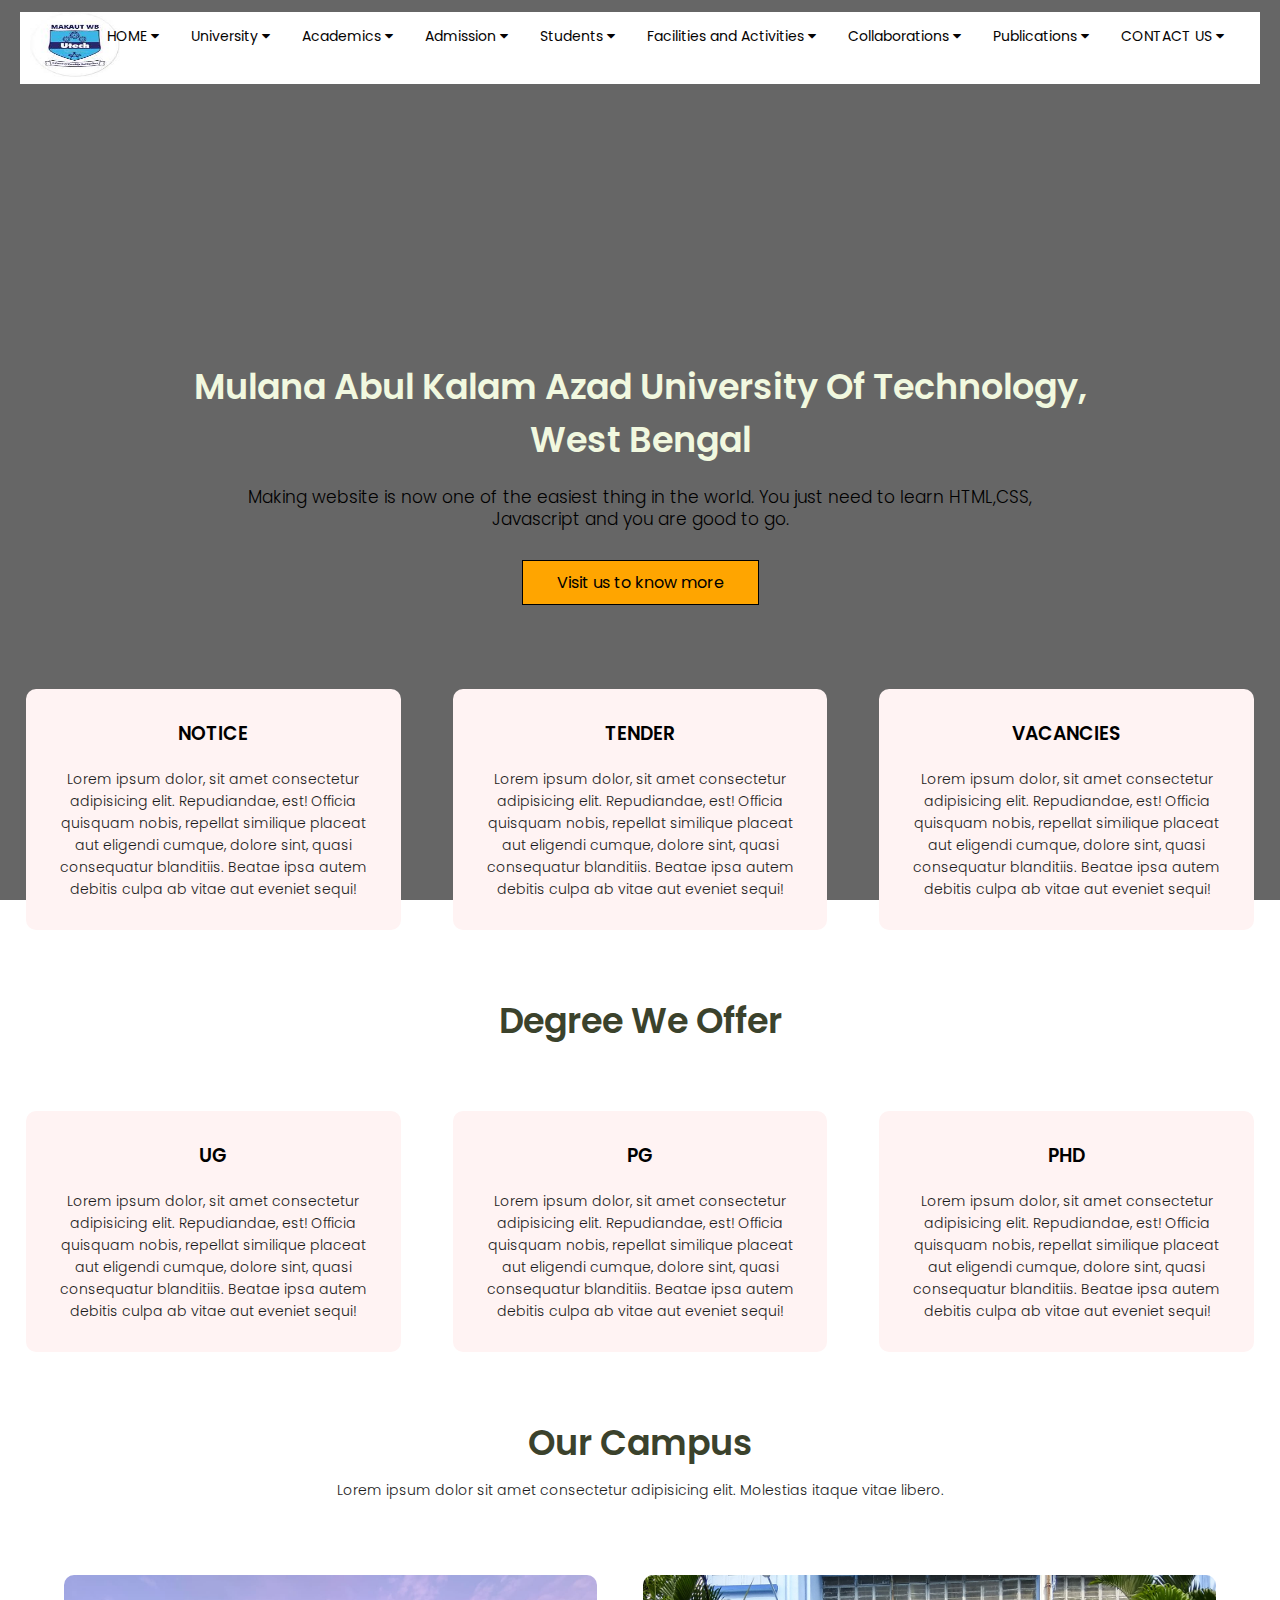
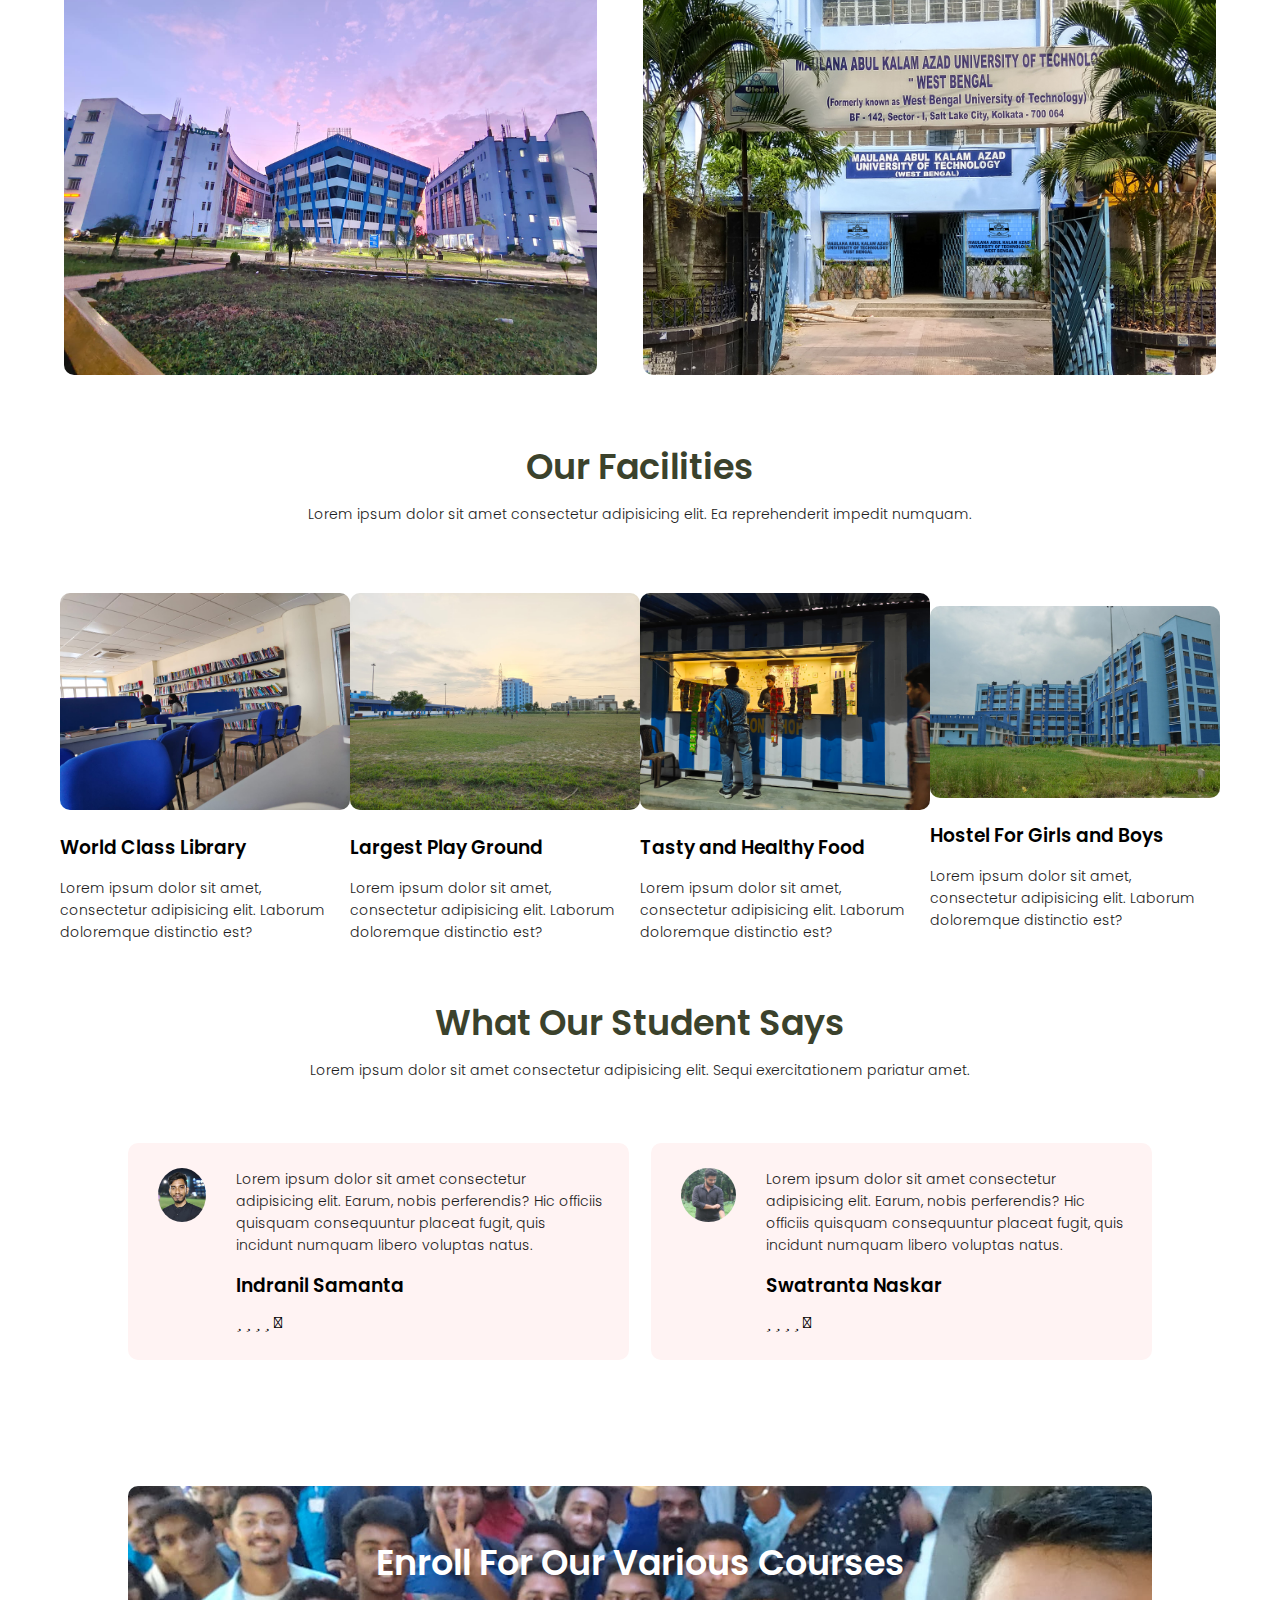
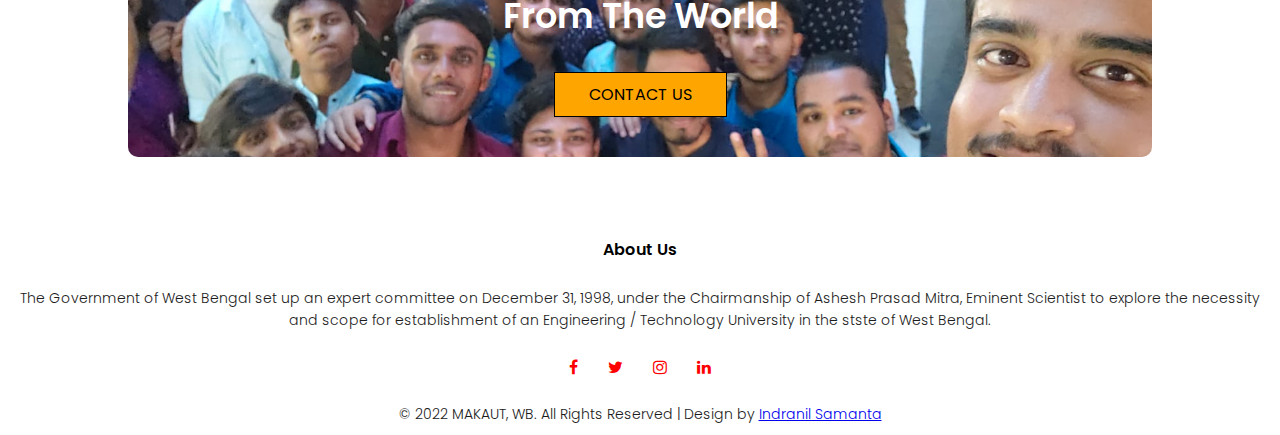
<file: level 1/task 1/index.html>
<!DOCTYPE html>
<html lang="en">

<head>
    <meta charset="UTF-8">
    <meta http-equiv="X-UA-Compatible" content="IE=edge">
    <meta name="viewport" content="width=device-width, initial-scale=1.0">
    <title>Mulana Abul Kalam Azad University Of Technology,West Bengal</title>
    <link rel="shortcut icon" href="https://makautwb.ac.in/favicon.ico" type="image/x-icon">
    <link rel="stylesheet" href="CSS/style.css">
    <link rel="preconnect" href="https://fonts.googleapis.com">
    <link rel="preconnect" href="https://fonts.gstatic.com" crossorigin>
    <link href="https://fonts.googleapis.com/css2?family=Poppins:wght@100;200;300;400;600;700&display=swap"
        rel="stylesheet">
    <link href="https://maxcdn.bootstrapcdn.com/font-awesome/4.2.0/css/font-awesome.min.css" rel="stylesheet">
   
</head>
</head>

<!-- Navigation bar -->

<body>
    <div id="container">
        <div class="outer">
    <nav id="navbar">
        <div class="image">
            <img src="images/logo.png" alt="University Logo">
        </div>
        
            <ul>
                <!-- <div class="navbar"> -->
                    <div class="dropdown">
                      <button class="dropbtn">HOME
                        <i class="fa fa-caret-down"></i>
                      </button>
                      <div class="dropdown-content">
                        <a href="about.html" >About</a>
                            <a href="course.html" >Courses</a>
                            <a href="teacher.html">Teachers</a>
                      </div>
                    </div>

                    <div class="dropdown">
                        <button class="dropbtn">University
                          <i class="fa fa-caret-down"></i>
                        </button>
                        <div class="dropdown-content">
                            <a href="#" class="dropdown-item">Adminstration</a>
                            <a href="#" class="dropdown-item">Vice Chanchellor</a>
                            <a href="#" class="dropdown-item">Faculty Directory</a>
                            <a href="#" class="dropdown-item">University Staff</a>
                            <a href="#" class="dropdown-item">Communication Directory</a>
                            <a href="#" class="dropdown-item">About Us</a>
                            <a href="#" class="dropdown-item">Genesis</a>
                            <a href="#" class="dropdown-item">Affiliated Colleges</a>
                            <a href="#" class="dropdown-item">Right to Information</a>
                            <a href="#" class="dropdown-item">Rules and Regulations</a>
                        </div>
                      </div>

                      <div class="dropdown">
                        <button class="dropbtn">Academics
                          <i class="fa fa-caret-down"></i>
                        </button>
                        <div class="dropdown-content">
                            <a href="#" class="dropdown-item">Adminstration</a>
                            <a href="#" class="dropdown-item">Vice Chanchellor</a>
                            <a href="#" class="dropdown-item">Faculty Directory</a>
                            <a href="#" class="dropdown-item">University Staff</a>
                            <a href="#" class="dropdown-item">Communication Directory</a>
                            <a href="#" class="dropdown-item">About Us</a>
                            <a href="#" class="dropdown-item">Genesis</a>
                            <a href="#" class="dropdown-item">Affiliated Colleges</a>
                            <a href="#" class="dropdown-item">Right to Information</a>
                            <a href="#" class="dropdown-item">Rules and Regulations</a>
                        </div>
                      </div>

                      <div class="dropdown">
                        <button class="dropbtn">Admission
                          <i class="fa fa-caret-down"></i>
                        </button>
                        <div class="dropdown-content">
                            <a href="#" class="dropdown-item">Adminstration</a>
                            <a href="#" class="dropdown-item">Vice Chanchellor</a>
                            <a href="#" class="dropdown-item">Faculty Directory</a>
                            <a href="#" class="dropdown-item">University Staff</a>
                            <a href="#" class="dropdown-item">Communication Directory</a>
                            <a href="#" class="dropdown-item">About Us</a>
                            <a href="#" class="dropdown-item">Genesis</a>
                            <a href="#" class="dropdown-item">Affiliated Colleges</a>
                            <a href="#" class="dropdown-item">Right to Information</a>
                            <a href="#" class="dropdown-item">Rules and Regulations</a>
                        </div>
                      </div>

                      <div class="dropdown">
                        <button class="dropbtn">Students
                          <i class="fa fa-caret-down"></i>
                        </button>
                        <div class="dropdown-content">
                            <a href="#" class="dropdown-item">Adminstration</a>
                            <a href="#" class="dropdown-item">Vice Chanchellor</a>
                            <a href="#" class="dropdown-item">Faculty Directory</a>
                            <a href="#" class="dropdown-item">University Staff</a>
                            <a href="#" class="dropdown-item">Communication Directory</a>
                            <a href="#" class="dropdown-item">About Us</a>
                            <a href="#" class="dropdown-item">Genesis</a>
                            <a href="#" class="dropdown-item">Affiliated Colleges</a>
                            <a href="#" class="dropdown-item">Right to Information</a>
                            <a href="#" class="dropdown-item">Rules and Regulations</a>
                        </div>
                      </div>

                      <div class="dropdown">
                        <button class="dropbtn">Facilities and Activities
                          <i class="fa fa-caret-down"></i>
                        </button>
                        <div class="dropdown-content">
                            <a href="#" class="dropdown-item">Adminstration</a>
                            <a href="#" class="dropdown-item">Vice Chanchellor</a>
                            <a href="#" class="dropdown-item">Faculty Directory</a>
                            <a href="#" class="dropdown-item">University Staff</a>
                            <a href="#" class="dropdown-item">Communication Directory</a>
                            <a href="#" class="dropdown-item">About Us</a>
                            <a href="#" class="dropdown-item">Genesis</a>
                            <a href="#" class="dropdown-item">Affiliated Colleges</a>
                            <a href="#" class="dropdown-item">Right to Information</a>
                            <a href="#" class="dropdown-item">Rules and Regulations</a>
                        </div>
                      </div>
                      
                      <div class="dropdown">
                        <button class="dropbtn">Collaborations
                          <i class="fa fa-caret-down"></i>
                        </button>
                        <div class="dropdown-content">
                            <a href="#" class="dropdown-item">Adminstration</a>
                            <a href="#" class="dropdown-item">Vice Chanchellor</a>
                            <a href="#" class="dropdown-item">Faculty Directory</a>
                            <a href="#" class="dropdown-item">University Staff</a>
                            <a href="#" class="dropdown-item">Communication Directory</a>
                            <a href="#" class="dropdown-item">About Us</a>
                            <a href="#" class="dropdown-item">Genesis</a>
                            <a href="#" class="dropdown-item">Affiliated Colleges</a>
                            <a href="#" class="dropdown-item">Right to Information</a>
                            <a href="#" class="dropdown-item">Rules and Regulations</a>
                        </div>
                      </div>

                      <div class="dropdown">
                        <button class="dropbtn">Publications
                          <i class="fa fa-caret-down"></i>
                        </button>
                        <div class="dropdown-content">
                            <a href="#" class="dropdown-item">Adminstration</a>
                            <a href="#" class="dropdown-item">Vice Chanchellor</a>
                            <a href="#" class="dropdown-item">Faculty Directory</a>
                            <a href="#" class="dropdown-item">University Staff</a>
                            <a href="#" class="dropdown-item">Communication Directory</a>
                            <a href="#" class="dropdown-item">About Us</a>
                            <a href="#" class="dropdown-item">Genesis</a>
                            <a href="#" class="dropdown-item">Affiliated Colleges</a>
                            <a href="#" class="dropdown-item">Right to Information</a>
                            <a href="#" class="dropdown-item">Rules and Regulations</a>
                        </div>
                      </div>

                      <div class="dropdown">
                        <button class="dropbtn">CONTACT US
                          <i class="fa fa-caret-down"></i>
                        </button>
                        <div class="dropdown-content">
                            <a href="#" class="dropdown-item">Adminstration</a>
                            <a href="#" class="dropdown-item">Vice Chanchellor</a>
                            <a href="#" class="dropdown-item">Faculty Directory</a>
                            <a href="#" class="dropdown-item">University Staff</a>
                            <a href="#" class="dropdown-item">Communication Directory</a>
                            <a href="#" class="dropdown-item">About Us</a>
                            <a href="#" class="dropdown-item">Genesis</a>
                            <a href="#" class="dropdown-item">Affiliated Colleges</a>
                            <a href="#" class="dropdown-item">Right to Information</a>
                            <a href="#" class="dropdown-item">Rules and Regulations</a>
                        </div>
                      </div>

            </ul>
        </div>
    </nav>

    <section id="text">
        <div class="text-box">
            <h1>Mulana Abul Kalam Azad University Of Technology, West Bengal</h1>
            <p>Making website is now one of the easiest thing in the world. You just need to learn
                HTML,CSS,<br>Javascript and you are good to go.</p>
            <a class="hero-btn" href="https://makautwb.ac.in/">Visit us to know more</a>
        </div>
    </section>
</div>
</div>

    


 

    <!-- Course -->
    <section class="course">
    
        <div class="row">
            <div class="course-col">
                <h3>NOTICE</h3>
                <p>Lorem ipsum dolor, sit amet consectetur adipisicing elit. Repudiandae, est! Officia quisquam nobis,
                    repellat similique placeat aut eligendi cumque, dolore sint, quasi consequatur blanditiis. Beatae
                    ipsa autem debitis culpa ab vitae aut eveniet sequi!</p>
            </div>
            <div class="course-col">
                <h3>TENDER</h3>
                <p>Lorem ipsum dolor, sit amet consectetur adipisicing elit. Repudiandae, est! Officia quisquam nobis,
                    repellat similique placeat aut eligendi cumque, dolore sint, quasi consequatur blanditiis. Beatae
                    ipsa autem debitis culpa ab vitae aut eveniet sequi!</p>
            </div>
            <div class="course-col">
                <h3>VACANCIES</h3>
                <p>Lorem ipsum dolor, sit amet consectetur adipisicing elit. Repudiandae, est! Officia quisquam nobis,
                    repellat similique placeat aut eligendi cumque, dolore sint, quasi consequatur blanditiis. Beatae
                    ipsa autem debitis culpa ab vitae aut eveniet sequi!</p>
            </div>
            
        </div>
        <div>
            <h1>Degree We Offer</h1>
        </div>
        <div class="row">
            <div class="course-col">
                <h3>UG</h3>
                <p>Lorem ipsum dolor, sit amet consectetur adipisicing elit. Repudiandae, est! Officia quisquam nobis,
                    repellat similique placeat aut eligendi cumque, dolore sint, quasi consequatur blanditiis. Beatae
                    ipsa autem debitis culpa ab vitae aut eveniet sequi!</p>
            </div>
            <div class="course-col">
                <h3>PG</h3>
                <p>Lorem ipsum dolor, sit amet consectetur adipisicing elit. Repudiandae, est! Officia quisquam nobis,
                    repellat similique placeat aut eligendi cumque, dolore sint, quasi consequatur blanditiis. Beatae
                    ipsa autem debitis culpa ab vitae aut eveniet sequi!</p>
            </div>
            <div class="course-col">
                <h3>PHD</h3>
                <p>Lorem ipsum dolor, sit amet consectetur adipisicing elit. Repudiandae, est! Officia quisquam nobis,
                    repellat similique placeat aut eligendi cumque, dolore sint, quasi consequatur blanditiis. Beatae
                    ipsa autem debitis culpa ab vitae aut eveniet sequi!</p>
            </div>
            
        </div>
    </section>

    <!-- Campus -->
    <section class="campus">
        <h1>Our Campus</h1>
        <p>Lorem ipsum dolor sit amet consectetur adipisicing elit. Molestias itaque vitae libero.</p>

        <div class="row">
            <div class="campus-col">
                <img src="images/london.png" alt="Campus Image">
                <div class="layer">
                    <h3>Haringhata</h3>
                </div>
            </div>
            <div class="campus-col">
                <img src="images/newyork.png" alt="Campus Image">
                <div class="layer">
                    <h3>Salt Lake</h3>
                </div>
            </div>

        </div>
    </section>

    <!-- ------Facilities--------- -->
    <section class="facilities">
        <h1>Our Facilities</h1>
        <p>Lorem ipsum dolor sit amet consectetur adipisicing elit. Ea reprehenderit impedit numquam.</p>

        <div class="row">
            <div class="facilities-col">
                <img src="images/library.png" alt="Library image">
                <h3>World Class Library</h3>
                <p>Lorem ipsum dolor sit amet, consectetur adipisicing elit. Laborum doloremque distinctio est?</p>
            </div>
            <div class="facilities-col">
                <img src="images/basketball.png" alt="Play ground image">
                <h3>Largest Play Ground</h3>
                <p>Lorem ipsum dolor sit amet, consectetur adipisicing elit. Laborum doloremque distinctio est?</p>
            </div>
            <div class="facilities-col">
                <img src="images/cafeteria.png" alt="Cafeteria image">
                <h3>Tasty and Healthy Food</h3>
                <p>Lorem ipsum dolor sit amet, consectetur adipisicing elit. Laborum doloremque distinctio est?</p>
            </div>

            <div class="facilities-col">
                <img src="images/hostel.jpg" alt="Cafeteria image">
                <h3>Hostel For Girls and Boys</h3>
                <p>Lorem ipsum dolor sit amet, consectetur adipisicing elit. Laborum doloremque distinctio est?</p>
            </div>
        </div>
    </section>

    <!-- ----Testimonials---- -->
    <section class="testimonials">
        <h1>What Our Student Says</h1>
        <p>Lorem ipsum dolor sit amet consectetur adipisicing elit. Sequi exercitationem pariatur amet.</p>

        <div class="row">
            <div class="testimonial-col">
                <img src="images/user1.jpg" alt="User 1">
                <div>
                    <p>Lorem ipsum dolor sit amet consectetur adipisicing elit. Earum, nobis perferendis? Hic officiis
                        quisquam consequuntur placeat fugit, quis incidunt numquam libero voluptas natus.</p>
                    <h3>Indranil Samanta</h3>
                    <i class="fa-solid fa-star"></i>
                    <i class="fa-solid fa-star"></i>
                    <i class="fa-solid fa-star"></i>
                    <i class="fa-solid fa-star"></i>
                    <i class="fa-solid fa-star-o"></i>
                </div>
            </div>
            <div class="testimonial-col">
                <img src="images/user2.jpg" alt="User 1">
                <div>
                    <p>Lorem ipsum dolor sit amet consectetur adipisicing elit. Earum, nobis perferendis? Hic officiis
                        quisquam consequuntur placeat fugit, quis incidunt numquam libero voluptas natus.</p>
                    <h3>Swatranta Naskar</h3>
                    <i class="fa-solid fa-star"></i>
                    <i class="fa-solid fa-star"></i>
                    <i class="fa-solid fa-star"></i>
                    <i class="fa-solid fa-star"></i>
                    <i class="fa-solid fa-star-half"></i>
                </div>
            </div>
        </div>
    </section>

    <!-- ----Call To Action---- -->

    <section class="cta">
        <h1>Enroll For Our Various Courses<br> From The World</h1>
        <a href="" class="hero-btn">CONTACT US</a>
    </section>

    <!-- ---Footer--- -->
    <section class="footer">
        <h4>About Us</h4>
        <p>The Government of West Bengal set up an expert committee on December 31, 1998, under the Chairmanship of Ashesh Prasad Mitra, Eminent Scientist to explore the necessity and scope for establishment of an Engineering / Technology University in the stste of West Bengal.</p>
        <div class="icons">
            <a href="#" target="_blank"><i
                    class="fa fa-facebook"></i></a>
            <a href="#" target=_blank><i class="fa fa-twitter"></i></a>
            <a href="#" target=_blank><i class="fa fa-instagram"></i></a>
            <a href="#" target=_blank><i class="fa fa-linkedin"></i></a>
        </div>
        <div class="copyright">
            <p>© 2022 MAKAUT, WB. All Rights Reserved | Design by <a href="http://indranilsamanta.github.io/">Indranil Samanta</a>
            </p>
        </div>
    </section>


   
</body>

</html>
</file>
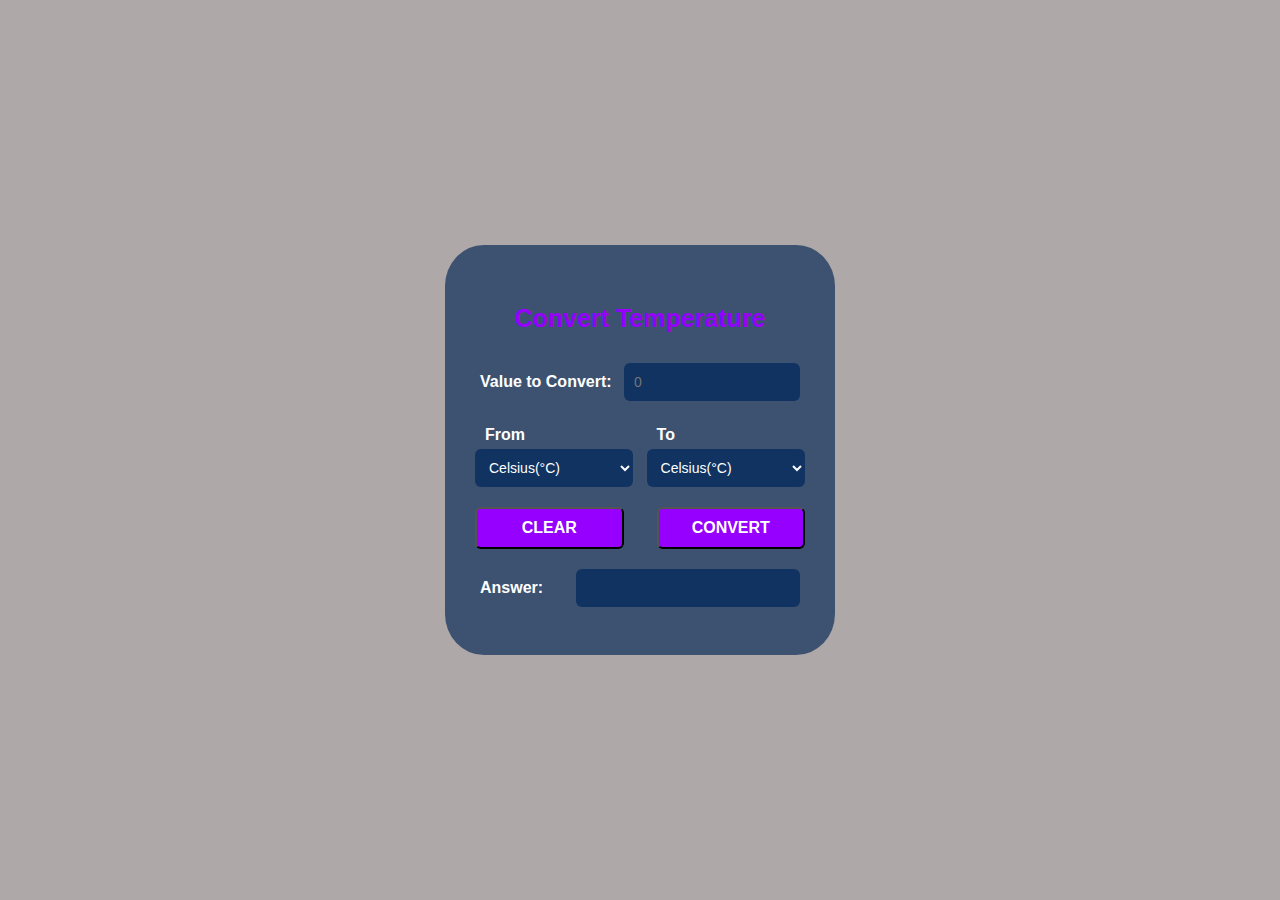
<file: level 1/task 3/index.html>
<!DOCTYPE html>
<html lang="en">
  <head>
    <meta charset="UTF-8" />
    <meta http-equiv="X-UA-Compatible" content="IE=edge" />
    <meta name="viewport" content="width=device-width, initial-scale=1.0" />
    <link rel="stylesheet" href="style.css"/>
    <script src="script.js"></script>
    <title>Temprature calculator</title>
  </head>
  <body>
    <div class="container">
      <div class="temp-calculator">
        <h2 class="title">Convert Temperature</h2>
        <form class="temp-value" id="myForm">
          <p>Value to Convert:</p>
          <input type="text" placeholder="0" id="input-value" name="value" />
        </form>
        <div id="degree">
          <span>
            <p>From</p>
            <select name="input" id="input">
              <option value="celsius">Celsius(°C)</option>
              <option value="fahrenhiet">Fahrenhiet(°F)</option>
              <option value="kelvin">Kelvin(°K)</option>
            </select>
          </span>
          <span>
            <p>To</p>
            <select name="output" id="output">
              <option value="celsius">Celsius(°C)</option>
              <option value="fahrenhiet">Fahrenhiet(°F)</option>
              <option value="kelvin">Kelvin(°K)</option>
            </select>
          </span>
        </div>
        <div class="btn">
          <input type="reset" onclick="resetForm()" value="CLEAR"/>
          <input type="button" onclick="convertTemprature()" id="convert" value="CONVERT"/>
        </div>

        <div class="temp-value">
          <p id="ans">Answer:</p>
          <input type="text" id="result" value=""/>
        </div>
      </div>
    </div>

  </body>
</html>
</file>
<file: level 1/task 1/CSS/style.css>
*{
    margin: 0;
    padding: 0;
    /* font-family: 'Roboto', sans-serif; */
    font-family: 'Poppins', sans-serif;
}
#container{
    /* background: url("../images/banne.png") no-repeat center center/cover; */
    position: absolute;
    top: 0px;
    left: 0px;
    width: 100%;
    height: 100vh;
    animation: animate 16s ease-in-out infinite;
    background-size: cover;
}
@keyframes animate{
    0%{
        background-image: url(../images/banner.png);
    }
    25%{
        background-image: url(../images/banner2.png);
    }
    50%{
        background-image: url(../images/banner3.png);
    }
    75%{
        background-image: url(../images/banner4.png);
    }
    100%{
        background-image: url(../images/banner5.png);
    }
}
.outer{
    position: absolute;
    top: 0px;
    left: 0px;
    width: 100%;
    height: 100vh;
    background: rgba(0,0,0,0.6);
}


#navbar{
    display: flex;
    padding: 0px 10px;
    margin: 12px 20px;
    background-color: #fff;
}

#navbar img{
    width: 90px;
    height: 65px;
}

#navbar ul{
    display: flex;
    position: absolute;
    right: 40px;
}

#navbar ul li{
    padding: 12px;
    list-style: none;
}
#navbar ul li a{
    text-decoration: none;
    color: black;
    font-size: 1.2rem;
}

#navbar ul li a:hover{
    text-decoration: underline;
    color: rgb(230, 178, 178);
}

.text-box{
    width: 70%;
    color: black;
    position: absolute;
    text-align: center;
    left: 15%;
    top: 40%;
    box-sizing: border-box;
    
   
}

.text-box h1{
    font-size: 35px;
    color: rgb(241, 248, 223);
    /* background: rgba(101, 22, 22, 0.4); */
}

.text-box p{
    margin: 10px 0 30px;
    color: black;
    font-size: 17px;
}

.hero-btn{
    text-decoration: none;
    color: black;
    border: 1px solid black;
    padding: 10px 34px;
    font-size: 1rem;
    background: orange;
    cursor: pointer;
}

.hero-btn:hover{
    background: orange;
    text-decoration: underline;
    transition: 0.2s;
}

.course{
    position: relative;
    top: 625px;
    display: flex;
    flex-direction: column;
    justify-content: center;
    align-items: center;
    text-align: center;
}

h1{
    font-size: 35px;
    font-weight: 600;
    color: rgb(59, 66, 44);
}

p{
    color: rgb(28, 28, 28);
    font-size: 14px;
    font-weight: 300;
    line-height: 22px;
    padding: 10px;
}

.row{
    margin-top: 5%;
    display: flex;
    justify-content: space-between;
    align-items: center;
}

.course-col{
   background: #fff3f3;
   margin: 0px 26px;
   border-radius: 10px;
   margin-bottom: 5%;
   padding: 20px 12px;
   box-sizing: border-box;
   transition: 0.5s;
}

h3{
    text-align: center;
    font-weight: 600;
    margin: 10px  0; 
}

.course-col:hover{
    box-shadow: 2px 2px 20px 2px rgb(173, 131, 131);
    cursor: pointer;
}

/* Campus section */
.campus{
    position: relative;
    top: 625px;
    display: flex;
    flex-direction: column;
    justify-content: center;
    align-items: center;
    text-align: center;
}

.campus-col{
    border-radius: 10px;
    margin: 0px 23px;
    position: relative;
    overflow: hidden;
    margin-bottom: 5%;
}

.campus-col img{
    width: 100%;
    height: 400px;
    display: block;
}

.layer{
    background: transparent;
    height: 100%;
    width: 100%;
    position: absolute;
    top: 0;
    left: 0;
    transition: 0.5s;
}

.layer:hover{
    background: rgba(226,0,0,0.6);
    cursor: pointer;
}

.layer h3{
    width: 100%;
    font-weight: 500;
    color: #fff;
    font-size: 20px;
    position: absolute;
    bottom: 0;
    opacity: 0;
    transition: 0.5s;
}

.layer:hover h3{
    bottom: 50%;
    opacity: 1;
}

/* Facilities section */
.facilities{
    position: relative;
    top: 630px;
    display: flex;
    flex-direction: column;
    justify-content: center;
    align-items: center;
    text-align: center;
    margin: 0px 60px;
}

.facilities-col{
    flex-basis: 31%;
    border-radius: 10px;
    margin-bottom: 5%;
    transition: 0.5s;
}

.facilities-col:hover{
    box-shadow: 2px 2px 20px rgb(150, 113, 113);

}

.facilities-col img{
    width: 100%;
    border-radius: 10px;
}

.facilities-col p{
    padding: 0;
    text-align: left;
}

.facilities-col h3{
    margin-top: 16px;
    margin-bottom:15px;
    text-align: left;
}

/* Testimonials section */
.testimonials{
    width: 80%;
    margin: auto;
    text-align: center;
    position: relative;
    top: 625px;
}

.testimonial-col{
    flex-basis: 44%;
    border-radius: 10px;
    margin-bottom: 5%;
    text-align: left;
    background: #fff3f3;
    padding: 25px;
    cursor: pointer;
    display: flex;
}

.testimonial-col img{
    height: 54px;
    margin-left: 5px;
    margin-right: 30px;
    border-radius: 50%;
}

.testimonial-col p{
    padding: 0;
}

.testimonial-col h3{
    margin-top: 15px;
    text-align: left;
}

/* Call To Action section */
.cta{
    position: relative;
    top: 625px;
    margin: 75px auto;
    text-align: center;
    background:url(../images/banner2.jpg) no-repeat center center/cover;
    border-radius: 10px;
    padding: 50px 0;
    width: 80%;
}

.cta h1{
    color: #fff;
    margin-bottom: 40px;
    padding: 0;
}

/* Footer section */
.footer{
    position: relative;
    top: 625px;
    display: flex;
    align-items: center;
    justify-content: center;
    flex-direction: column;
    text-align: center;
}

.footer h4{
    margin-bottom: 15px;
    margin-top: 5px;
    font-weight: 600;
}

.icons .fa{
    color: red;
    margin: 0 13px;
    cursor: pointer;
    padding: 18px 0;
}
/* Media Query */
@media(max-width:700px){
    .text-box h1{
        font-size: 35px;
    }
    #navbar ul li{
        display: block;
    }

    #navbar ul{
        position: absolute;
        height: 100vh;
        width: 200px;
        top: 0px;
        right: 0px;
        text-align: left;
        display: inline-block;
        z-index: 2;
       
    }

    .row{
        flex-direction: column;
    }

    .campus-col{
        margin-top: 15px;
    }

    .cta h1{
        font-size: 24px;
    }
}



/* Navbar container */
.navbar {
    overflow: hidden;
    background-color: #333;
    font-family: Arial;
  }
  
  /* Links inside the navbar */
  .navbar a {
    float: left;
    font-size: 16px;
    color: white;
    text-align: center;
    padding: 14px 16px;
    text-decoration: none;
  }
  
  /* The dropdown container */
  .dropdown {
    float: left;
    overflow: hidden;
  }
  
  /* Dropdown button */
  .dropdown .dropbtn {
    font-size: 14px;
    border: none;
    outline: none;
    color: rgb(5, 3, 3);
    padding: 14px 16px;
    background-color: inherit;
    font-family: inherit; /* Important for vertical align on mobile phones */
    margin: 0; /* Important for vertical align on mobile phones */
  }
  
  /* Add a red background color to navbar links on hover */
  .navbar a:hover, .dropdown:hover .dropbtn {
    background-color: red;
  }
  
  /* Dropdown content (hidden by default) */
  .dropdown-content {
    display: none;
    position: absolute;
    background-color: #f9f9f9;
    min-width: 160px;
    box-shadow: 0px 8px 16px 0px rgba(0,0,0,0.2);
    z-index: 1;
  }
  
  /* Links inside the dropdown */
  .dropdown-content a {
    float: none;
    color: black;
    padding: 12px 16px;
    text-decoration: none;
    display: block;
    text-align: left;
  }
  
  /* Add a grey background color to dropdown links on hover */
  .dropdown-content a:hover {
    background-color: #ddd;
  }
  
  /* Show the dropdown menu on hover */
  .dropdown:hover .dropdown-content {
    display: block;
  }
</file>
<file: level 1/task 3/style.css>
*{
    margin: 0px;
    padding: 0px;
    box-sizing: border-box;
    font-family: 'poppins', Arial, Helvetica, sans-serif;
}
body{
    width: 100vw;
    height: 100vh;
    background-color: rgb(175, 168, 168);
    color: #fff;
    
}
.container{
    background: #3c5270;
    display: flex;
    height: 410px;
    width: 390px;
    justify-content: center;
    align-items: center;
    margin: auto;
    position: absolute;
    left: 0;
    right: 0;
    top: 0;
    bottom: 0;
    border-radius: 10%;
}
.temp-calculator{
    width: 100%;
    padding: 0 20px;
    margin: 25px 0;

    
}
.title{
    font-size: 25px;
    font-weight: 600;
    color: #9500ff;
    display: flex;
    justify-content: center;
    text-align: center;
    padding: 20px 0;
}
.temp-value{
    width: 100%;
    padding: 10px 15px;
    display: flex;
    justify-content: space-between;

}
.temp-value p{
    font-size: 16px;
    font-weight: 600;
    align-items: center;
    text-align: left;
    padding: 10px 0;
    flex-basis: 42%;
}
.temp-value input{
    width: 100%;
    border: 0;
    outline: none;
    font-size: 14px;
    border-radius: 6px;
    color: #9500ff;
    background: #042a5ec7;
    width: 55%;
    padding: 10px;
    flex-basis: 55%;
}
#degree{
    width: 100%;
    display: flex;
    justify-content: space-between;
    padding: 10px;
}
#degree span{
    flex-basis: 48%;
}
#degree span p{
    font-size: 16px;
    font-weight: 600;
    align-items: center;
    text-align: left;
    padding: 5px 10px;
}
#degree span select{
    width: 100%;
    border: 0;
    outline: none;
    font-size: 14px;
    border-radius: 6px;
    color: #fff;
    background: #042a5ec7;
    padding: 10px;
    cursor: pointer;
}
.btn{
    width: 100%;
    padding: 10px;
    display: flex;
    justify-content: space-between;
}
.btn input{
    font-size: 16px;
    background-color: #9500ff;
    padding: 10px;
    flex-basis: 45%;
    color: #fff;
    flex-wrap: wrap;
    font-weight: 600;
    cursor: pointer;
    border-radius: 6px;
}
.temp-value #ans{
    font-size: 16px;
    font-weight: 600;
    align-items: center;
    text-align: left;
    padding: 10px 0;
    flex-basis: 25%;
}
.temp-value #result{
    width: 100%;
    border: 0;
    outline: none;
    font-size: 14px;
    border-radius: 6px;
    color: rgb(200, 48, 48);
    background: #042a5ec7;
    width: 60%;
    padding: 10px;
    flex-basis: 70%;
    cursor: default;
}
</file>
